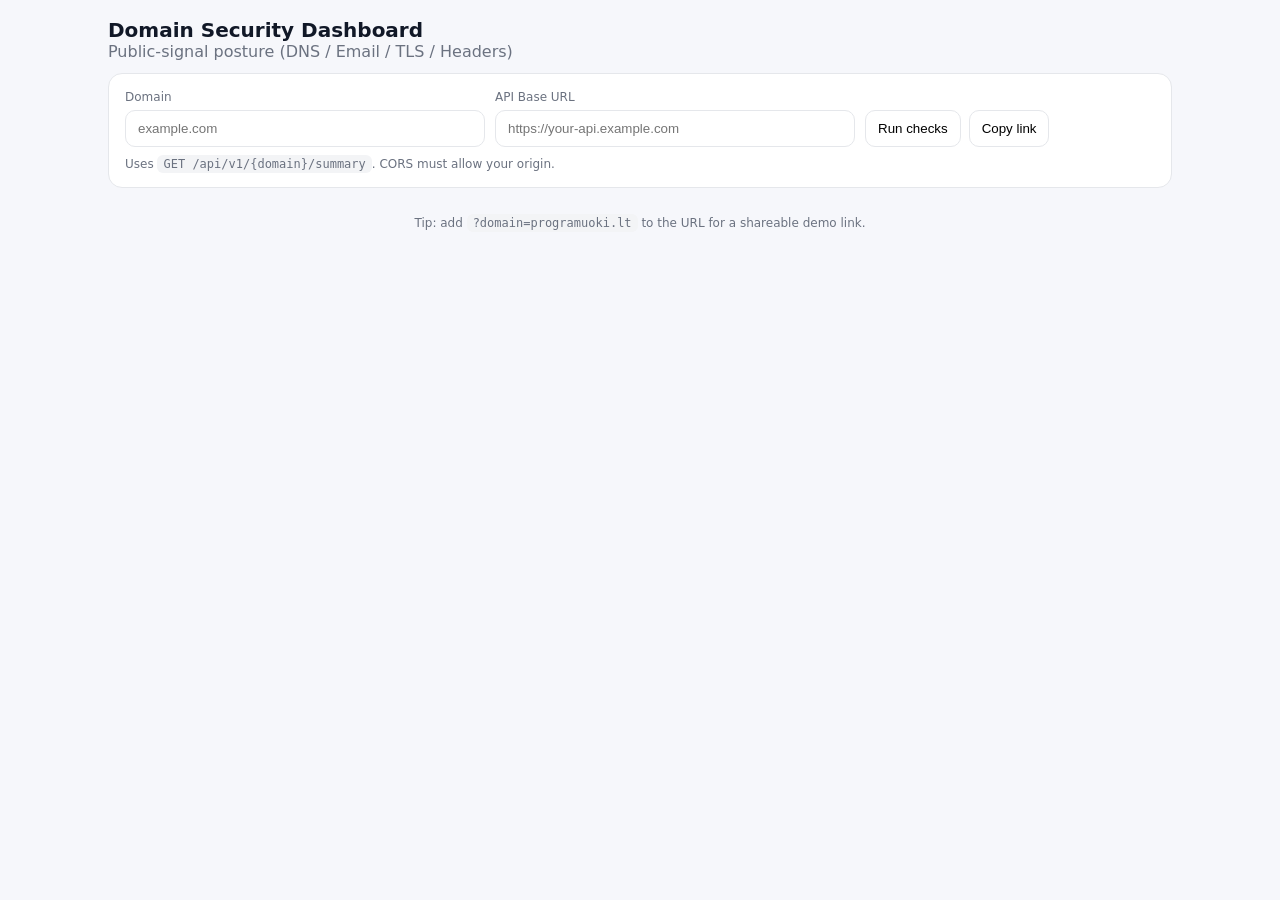
<file: frontend/index.html>
<!doctype html>
<html lang="en">
<head>
  <meta charset="utf-8" />
  <meta name="viewport" content="width=device-width,initial-scale=1" />
  <title>Domain Security Dashboard</title>
  <style>
    :root{
      --bg:#f6f7fb; --card:#ffffff; --text:#111827; --muted:#6b7280; --border:#e5e7eb;
      --good:#16a34a; --warn:#d97706; --bad:#dc2626; --info:#2563eb;
    }
    *{box-sizing:border-box}
    body{margin:0;font-family:system-ui,-apple-system,Segoe UI,Roboto,Ubuntu,Cantarell,Noto Sans,sans-serif;background:var(--bg);color:var(--text)}
    .wrap{max-width:1100px;margin:0 auto;padding:18px}
    header{display:flex;gap:12px;flex-wrap:wrap;align-items:center;justify-content:space-between;margin-bottom:12px}
    h1{font-size:20px;margin:0}
    .muted{color:var(--muted)}
    .card{background:var(--card);border:1px solid var(--border);border-radius:14px;padding:16px;margin:12px 0}
    .row{display:flex;gap:10px;flex-wrap:wrap;align-items:flex-end}
    input[type="text"]{padding:10px 12px;border:1px solid var(--border);border-radius:10px;width:100%;min-width:200px}
    input[type="url"]{padding:10px 12px;border:1px solid var(--border);border-radius:10px;width:100%;min-width:200px}
    .input-group{flex:1;min-width:200px;max-width:360px}
    button{padding:10px 12px;border:1px solid var(--border);border-radius:10px;background:#fff;cursor:pointer;white-space:nowrap}
    button:hover{background:#f9fafb}
    .badge{display:inline-flex;align-items:baseline;gap:10px;padding:10px 12px;border:1px solid var(--border);border-radius:12px;background:#fff}
    .score{font-size:28px;font-weight:800}
    .level{font-size:12px;color:var(--muted)}
    .pills{display:flex;gap:8px;flex-wrap:wrap;margin:10px 0 0;padding:0;list-style:none}
    .pill{
      display:inline-flex;align-items:flex-start;gap:7px;padding:6px 10px;
      border-radius:12px;border:1px solid var(--border);background:#f9fafb;
      font-size:12px;max-width:100%;word-break:break-word;overflow-wrap:anywhere;
    }
    .dot{width:9px;height:9px;border-radius:999px;background:var(--muted);flex-shrink:0;margin-top:3px}
    .pill.good .dot{background:var(--good)} .pill.warn .dot{background:var(--warn)}
    .pill.bad .dot{background:var(--bad)} .pill.info .dot{background:var(--info)}
    .pill-text{min-width:0;word-break:break-word;overflow-wrap:anywhere}
    table{width:100%;border-collapse:collapse;margin-top:10px;table-layout:fixed}
    th,td{padding:10px;border-bottom:1px solid var(--border);text-align:left;vertical-align:top;word-break:break-word;overflow-wrap:anywhere}
    th{font-size:12px;color:var(--muted);font-weight:700}
    th:nth-child(1){width:28%}
    th:nth-child(2){width:14%}
    th:nth-child(3){width:58%}
    code{background:#f3f4f6;padding:2px 6px;border-radius:6px;word-break:break-all}
    .grid{display:grid;grid-template-columns:1fr;gap:12px}
    @media(min-width:960px){.grid{grid-template-columns:1fr 1fr}}
    .error{border-left:4px solid var(--bad);background:#fef2f2}
    .loading{opacity:.7}
    .footer{font-size:12px;color:var(--muted);padding:16px 0;text-align:center}
    details{border:1px solid var(--border);border-radius:12px;padding:10px 12px;background:#f9fafb;margin-top:10px}
    summary{cursor:pointer;font-weight:700}
    pre{white-space:pre-wrap;word-break:break-word;overflow-wrap:anywhere;margin:10px 0 0;font-size:12px}
    .note{font-size:11px;color:var(--muted);margin-top:2px;font-style:italic}
    .check-val{word-break:break-word;overflow-wrap:anywhere}
    .status-badge{display:inline-block;padding:2px 8px;border-radius:999px;font-size:11px;font-weight:700}
    .status-badge.good{background:#dcfce7;color:#15803d}
    .status-badge.warn{background:#fef9c3;color:#a16207}
    .status-badge.bad{background:#fee2e2;color:#b91c1c}
    .status-badge.info{background:#dbeafe;color:#1d4ed8}
  </style>
</head>
<body>
  <div class="wrap">
    <header>
      <div>
        <h1>Domain Security Dashboard</h1>
        <div class="muted" id="subtitle">Public-signal posture (DNS / Email / TLS / Headers)</div>
      </div>
      <div class="muted" id="apiInfo" style="font-size:12px;max-width:300px;overflow:hidden;text-overflow:ellipsis;white-space:nowrap"></div>
    </header>

    <section class="card">
      <div class="row">
        <div class="input-group">
          <div class="muted" style="font-size:12px;margin-bottom:6px;">Domain</div>
          <input id="domainInput" type="text" placeholder="example.com" />
        </div>

        <div class="input-group">
          <div class="muted" style="font-size:12px;margin-bottom:6px;">API Base URL</div>
          <input id="apiBaseInput" type="url" placeholder="https://your-api.example.com" />
        </div>

        <div style="display:flex;gap:8px;">
          <button id="runBtn">Run checks</button>
          <button id="shareBtn" title="Copy link with ?domain=">Copy link</button>
        </div>
      </div>

      <div class="muted" style="margin-top:10px;font-size:12px;">
        Uses <code>GET /api/v1/{domain}/summary</code>. CORS must allow your origin.
      </div>
    </section>

    <section id="statusCard" class="card" style="display:none;">
      <div class="row" style="justify-content:space-between;">
        <div style="min-width:0;flex:1">
          <div class="muted" style="font-size:12px;">Target</div>
          <div style="font-size:18px;font-weight:800;word-break:break-all" id="targetDomain">—</div>
          <div class="muted" style="font-size:12px;margin-top:4px;" id="generatedAt">—</div>
        </div>

        <div class="badge" style="flex-shrink:0;margin-left:12px">
          <div class="score" id="score">—</div>
          <div>
            <div class="level" id="level">—</div>
            <div class="muted" style="font-size:12px;" id="scoreHint">risk score</div>
          </div>
        </div>
      </div>

      <ul class="pills" id="pills"></ul>

      <details>
        <summary>Top recommendations</summary>
        <ol id="recs" style="padding-left:18px;margin:10px 0 0"></ol>
      </details>
    </section>

    <section id="grid" class="grid" style="display:none;">
      <section class="card">
        <h2 style="margin:0 0 8px;font-size:16px;">Checks</h2>
        <div class="muted" style="font-size:12px;">Each check returns <code>{status, value}</code>. Notes shown where relevant.</div>
        <table>
          <thead>
            <tr><th>Check</th><th>Status</th><th>Value / Note</th></tr>
          </thead>
          <tbody id="checksTable"></tbody>
        </table>
      </section>

      <section class="card">
        <h2 style="margin:0 0 8px;font-size:16px;">Raw JSON</h2>
        <div class="muted" style="font-size:12px;">Useful for debugging and learning.</div>
        <details open>
          <summary>Show response</summary>
          <pre id="raw"></pre>
        </details>
      </section>
    </section>

    <section id="errorCard" class="card error" style="display:none;">
      <h2 style="margin:0 0 8px;font-size:16px;">Error</h2>
      <div id="errorText" class="muted"></div>
    </section>

    <div class="footer">
      Tip: add <code>?domain=programuoki.lt</code> to the URL for a shareable demo link.
    </div>
  </div>

  <script src="./app.js"></script>
</body>
</html>
</file>
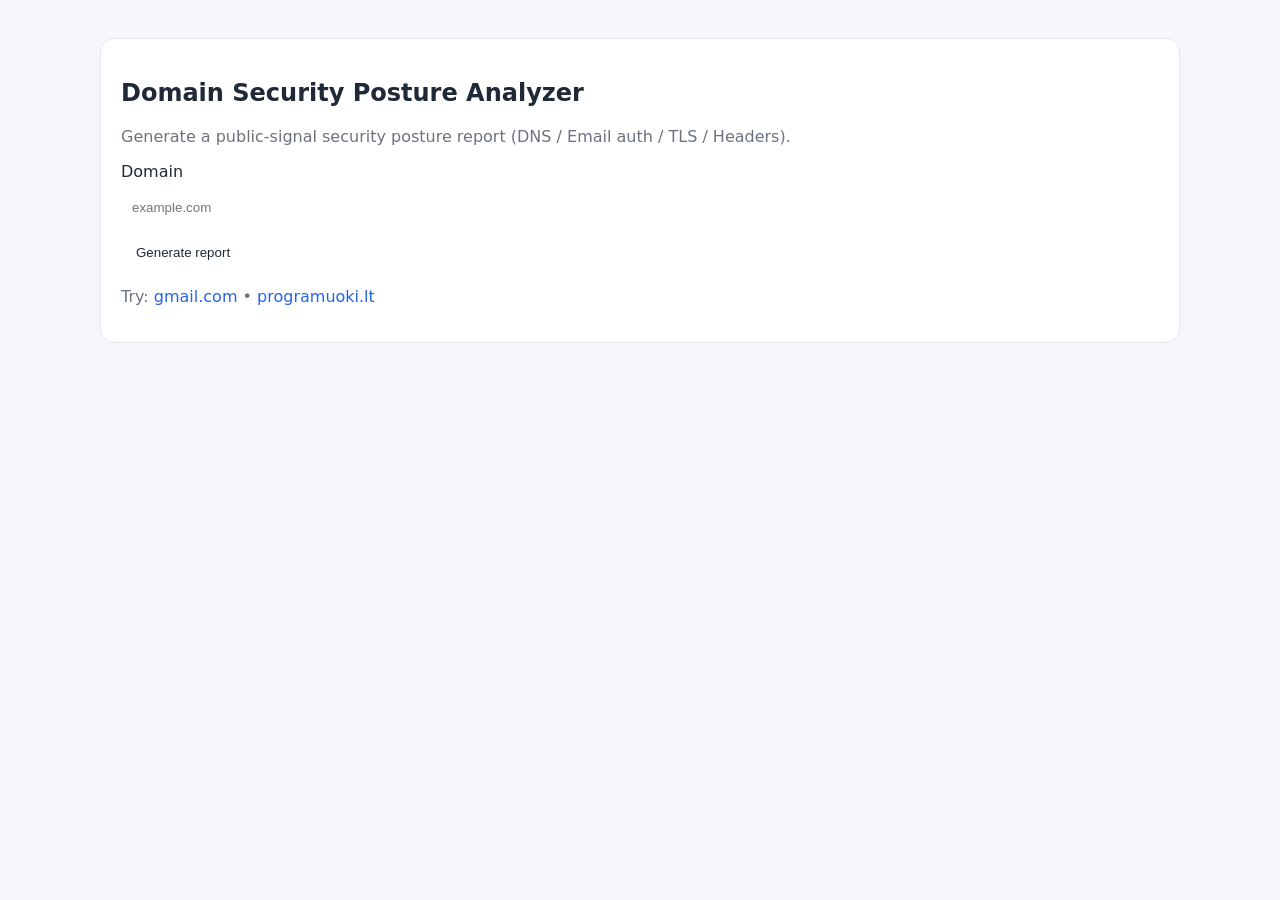
<file: reports/templates/home.html>
<!doctype html>
<html lang="en">
<head>
  <meta charset="utf-8" />
  <meta name="viewport" content="width=device-width,initial-scale=1" />
  <title>Domain Security Posture Analyzer</title>
  <link rel="stylesheet" href="/static/style-light.css?v=1.4.0" />
</head>
<body>
  <main class="container">
    <section class="card">
      <h1>Domain Security Posture Analyzer</h1>
      <p class="muted">Generate a public-signal security posture report (DNS / Email auth / TLS / Headers).</p>
      <form method="get" action="/report">
        <label for="domain">Domain</label><br />
        <input id="domain" name="domain" placeholder="example.com" style="width:100%;padding:10px;margin:8px 0;border-radius:10px;border:1px solid rgba(255,255,255,.15);background:rgba(255,255,255,.04);color:var(--text)">
        <button style="padding:10px 14px;border-radius:12px;border:1px solid rgba(255,255,255,.15);background:rgba(255,255,255,.06);color:var(--text);cursor:pointer">Generate report</button>
      </form>
      <p class="muted">Try: <a href="/report?domain=gmail.com">gmail.com</a> • <a href="/report?domain=programuoki.lt">programuoki.lt</a></p>
    </section>
  </main>
</body>
</html>
</file>
<file: static/style-light.css>
:root{
  --bg:#f5f7fb;
  --card:#ffffff;
  --text:#1f2937;
  --muted:#6b7280;
  --border:#e5e7eb;

  --good:#16a34a;
  --warn:#d97706;
  --bad:#dc2626;
  --info:#2563eb;
}

*{box-sizing:border-box}
body{
  margin:0;
  font-family:system-ui,-apple-system,Segoe UI,Roboto,Ubuntu,Cantarell,Noto Sans,sans-serif;
  background:var(--bg);
  color:var(--text);
}

a{color:var(--info);text-decoration:none}
a:hover{text-decoration:underline}

.container{max-width:1120px;margin:0 auto;padding:20px}

.header{
  background:#ffffff;
  border-bottom:1px solid var(--border);
}
.header .container{
  display:flex;
  gap:16px;
  align-items:center;
  justify-content:space-between;
  flex-wrap:wrap;
}

.title h1{margin:0;font-size:22px}
.title p{margin:4px 0 0}
.muted{color:var(--muted)}
.small{font-size:12px}

.card{
  background:var(--card);
  border:1px solid var(--border);
  border-radius:14px;
  padding:20px;
  margin:18px 0;
}

.grid{display:grid;grid-template-columns:1fr;gap:16px}
.grid>*{min-width:0}
@media (min-width: 980px){.grid{grid-template-columns:1fr 1fr}}

h2{margin:0 0 12px;font-size:18px}
h3{margin:14px 0 8px;font-size:14px;color:#374151}
hr{border:none;border-top:1px solid var(--border);margin:12px 0}

.kv{
  display:flex;
  justify-content:space-between;
  gap:12px;
  padding:6px 0;
  border-bottom:1px dashed var(--border)
}
.kv:last-child{border-bottom:none}

code{
  background:#f3f4f6;
  padding:2px 6px;
  border-radius:6px
}

table{
  width:100%;
  table-layout:fixed;
  border-collapse:collapse;
  margin-top:8px
}
th,td{
  padding:8px;
  border-bottom:1px solid var(--border);
  text-align:left;
  vertical-align:top;
  overflow-wrap:break-word;
  word-break:break-word;
  max-width:0
}
th{font-weight:600}

.badge{
  min-width:170px;
  padding:12px;
  border-radius:12px;
  border:1px solid var(--border);
  text-align:right;
}
.badge-score{font-size:22px;font-weight:700}
.badge-level{font-size:12px;color:var(--muted)}

.pills{
  display:flex;
  gap:8px;
  flex-wrap:wrap;
  margin:12px 0 0;
  padding:0;
  list-style:none
}
.pill{
  display:inline-flex;
  align-items:center;
  gap:6px;
  padding:6px 10px;
  border-radius:999px;
  border:1px solid var(--border);
  background:#f9fafb;
  font-size:12px;
}
.pill .dot{
  width:8px;
  height:8px;
  border-radius:999px;
  background:var(--muted)
}
.pill.good .dot{background:var(--good)}
.pill.warn .dot{background:var(--warn)}
.pill.bad  .dot{background:var(--bad)}
.pill.info .dot{background:var(--info)}

.good{color:var(--good)}
.warn{color:var(--warn)}
.bad{color:var(--bad)}

/* ── Check panels (replaces accordion details/summary) ── */
.check-panel{
  border-radius:10px;
  border:1px solid var(--border);
  border-left:4px solid var(--border);
  padding:12px 14px;
  margin:8px 0;
  background:#f9fafb;
}
.check-panel.good{border-left-color:var(--good)}
.check-panel.warn{border-left-color:var(--warn)}
.check-panel.bad {border-left-color:var(--bad)}
.check-panel.info{border-left-color:var(--info)}

.check-header{
  display:flex;
  align-items:center;
  justify-content:space-between;
  margin-bottom:8px;
}
.check-title{
  font-weight:600;
  font-size:14px;
  display:flex;
  align-items:center;
  gap:8px;
  color:#111827;
}
.check-dot{
  width:8px;
  height:8px;
  border-radius:50%;
  background:var(--muted);
  flex-shrink:0;
}
.check-panel.good .check-dot{background:var(--good)}
.check-panel.warn .check-dot{background:var(--warn)}
.check-panel.bad  .check-dot{background:var(--bad)}
.check-panel.info .check-dot{background:var(--info)}

.status-tag{
  font-size:10px;
  font-weight:700;
  padding:2px 8px;
  border-radius:999px;
  text-transform:uppercase;
  letter-spacing:.06em;
}
.status-tag.good{background:#dcfce7;color:#15803d}
.status-tag.warn{background:#fef3c7;color:#92400e}
.status-tag.bad {background:#fee2e2;color:#991b1b}
.status-tag.info{background:#dbeafe;color:#1e40af}

.record-box{
  background:#f3f4f6;
  border-radius:8px;
  padding:10px 12px;
  margin:8px 0 0;
  overflow-x:auto;
  font-size:12px;
  border:1px solid var(--border);
}
.record-box code{background:none;padding:0}

.dns-checks{
  display:grid;
  grid-template-columns:1fr 1fr;
  gap:8px;
  margin-bottom:16px;
}
@media (max-width:640px){.dns-checks{grid-template-columns:1fr}}

.recs-list{padding-left:20px}
.recs-list li{padding:5px 0;border-bottom:1px dashed var(--border)}
.recs-list li:last-child{border-bottom:none}

.callout{
  border-left:4px solid var(--warn);
  padding:10px 12px;
  background:#fff7ed;
  border-radius:8px;
  margin:10px 0;
}
.callout.bad{
  border-left-color:var(--bad);
  background:#fef2f2
}
.callout.good{
  border-left-color:var(--good);
  background:#ecfdf5
}

.footer{
  padding:20px 0;
  text-align:center;
  color:var(--muted)
}
</file>
